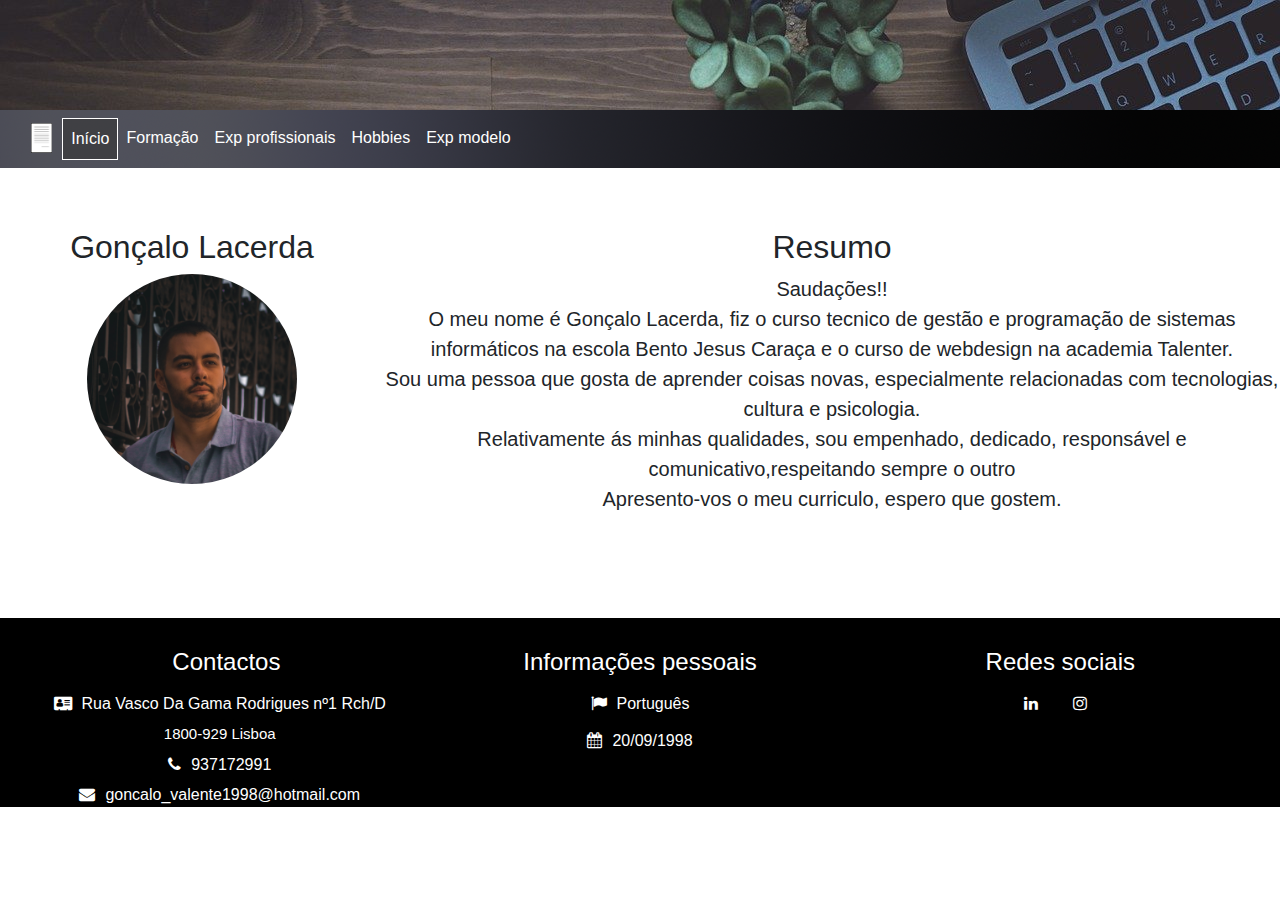
<file: Curriculo website/projeto/index.html>
<!DOCTYPE html>
<html lang="en">

<head>
  <meta charset="UTF-8">
  <meta http-equiv="X-UA-Compatible" content="IE=edge">
  <meta name="viewport" content="width=device-width, initial-scale=1.0">


  <!--Boootstrap-->
  <link rel="stylesheet" href="bootstrap/css/bootstrap-grid.css">
  <link rel="stylesheet" href="bootstrap/css/bootstrap-reboot.css">
  <link rel="stylesheet" href="bootstrap/css/bootstrap.css">

  <!--Font-Awesome-->
  <link rel="stylesheet" href="https://cdnjs.cloudflare.com/ajax/libs/font-awesome/4.7.0/css/font-awesome.min.css">
  <!--CSS-->
  <link rel="stylesheet" href="css/Style.css">
  <!--Bootstrap Js-->
  <script type="text/javascript" src="jquery/jquery-3.6.0.js"></script>
  <script type="text/javascript" src="bootstrap/js/bootstrap.bundle.js"></script>
  <script type="text/javascript" src="bootstrap/js/bootstrap.js"></script>
  <!--JQuery-->

  <!--JS-->

  <title>Início</title>
  <link rel="icon" type="image/x-icon" href="Imagens/cvico.png">
</head>

<body>
  <div class="container-fluid bg-content" style="height:110px">
  </div>

  <!--Navbar-->
  <div class="container-fluid bg-degrade">
    <nav class="navbar navbar-expand-sm navbar-dark">
      <button class="navbar-toggler" type="button" data-toggle="collapse" data-target="#navbarSupportedContent"
        aria-controls="navbarSupportedContent" aria-expanded="false" aria-label="Toggle navigation">
        <span class="navbar-light navbar-toggler-icon"></span>
      </button>
      <div class="collapse navbar-collapse" id="navbarSupportedContent">
        <ul class="navbar-nav justify-content-center">
          <li class="nav-item">
            <img alt="web design" id="nav-icon" src="Imagens/images.png" alt="Curriculo Imagem" style=" padding-right: 10px;" >
          </li>
          <li class="nav-item">
          </li>
          <li class="nav-item">
            <a class="nav-link text-white" href="index.html">Início</a>
          </li>
          <li class="nav-item">
            <a class="nav-link text-white"alt="Aprendizagem de webdesign" href="Formacao.html">Formação</a>
          </li>
          <li class="nav-item">
            <a class="nav-link text-white"alt="Profissional web design" href="ExpProfissional.html">Exp profissionais</a>
          </li>
          <li class="nav-item">
            <a class="nav-link text-white" href="Hobbies.html">Hobbies</a>
          </li>
          <li class="nav-item">
            <a class="nav-link text-white" alt="modelos portugal" href="Fotos.html">Exp modelo</a>
          </li>      
        </ul>
      </div>
    </nav>
  </div>

 
  <!---->

  <!--Content-Home-->

  <div class="flex-container">
    <div class="flex-item-left">
      <h2>Gonçalo Lacerda</h2>
      <img src="Imagens/r (28).jpg" alt="Curriculo Imagem" class="rounded-circle imgGoncalo">
    </div>
    <div class="flex-item-right">
      <h2 class="text-center">Resumo</h2>
      <p alt="curriculo webdesign">Saudações!!<br> O meu nome é Gonçalo Lacerda, fiz o curso tecnico de gestão e programação de sistemas informáticos na escola Bento Jesus Caraça
        e o curso de webdesign na academia Talenter.<br>
        Sou uma pessoa que gosta de aprender coisas novas, especialmente relacionadas com tecnologias, cultura e psicologia.<br>
        Relativamente ás minhas qualidades, sou empenhado, dedicado, responsável e comunicativo,respeitando sempre o outro <br>
        Apresento-vos o meu curriculo, espero que gostem.
       </p>
    </div>
  </div>

<!-- FOOTER -->
<div class="flex-container-footer bg-black">
  <div class="flex-item-left-footer text-white">
    <h4 class="text-center">&nbsp Contactos</h4>
    <i class="fa fa-address-card"  aria-hidden="true"><span>Rua Vasco Da Gama Rodrigues nº1 Rch/D</span></i><br>
    <span style="font-size: 15px;">1800-929 Lisboa</span><br>
    <i class="fa fa-phone"aria-hidden="true"><span>937172991</span></i><br>
    <i class="fa fa-envelope" style="padding: 0;" aria-hidden="true"><a href="mailto: goncalo_valente1998@hotmail.com">goncalo_valente1998@hotmail.com</a></i>
  </div>
  <div class="flex-item-center-footer text-white bg-black">
    <h4 class="text-center"alt="desenvolvedor front-end">Informações pessoais</h4>
    <i class="fa fa-flag"  aria-hidden="true"><span alt="desenvolvedor front end portugal">Português</span></i><br>
    <i class="fa fa-calendar"aria-hidden="true"><span>20/09/1998</span></i> 
  </div>
  <div class="flex-item-right-footer  text-white bg-black">
    <h4 class="text-center">Redes sociais</h4>
    <a href="https://www.linkedin.com/in/gon%C3%A7alo-valente-495739198" class="fa fa-linkedin"><span id="linkedin"></a>
    <a href="https://www.instagram.com/goncalo_valente19988/" class="fa fa-instagram"><span id="linkedin"></a> 
  </div>
</div>
  <script type="text/javascript" src="js/project.js"></script>
</body>

</html>
</file>
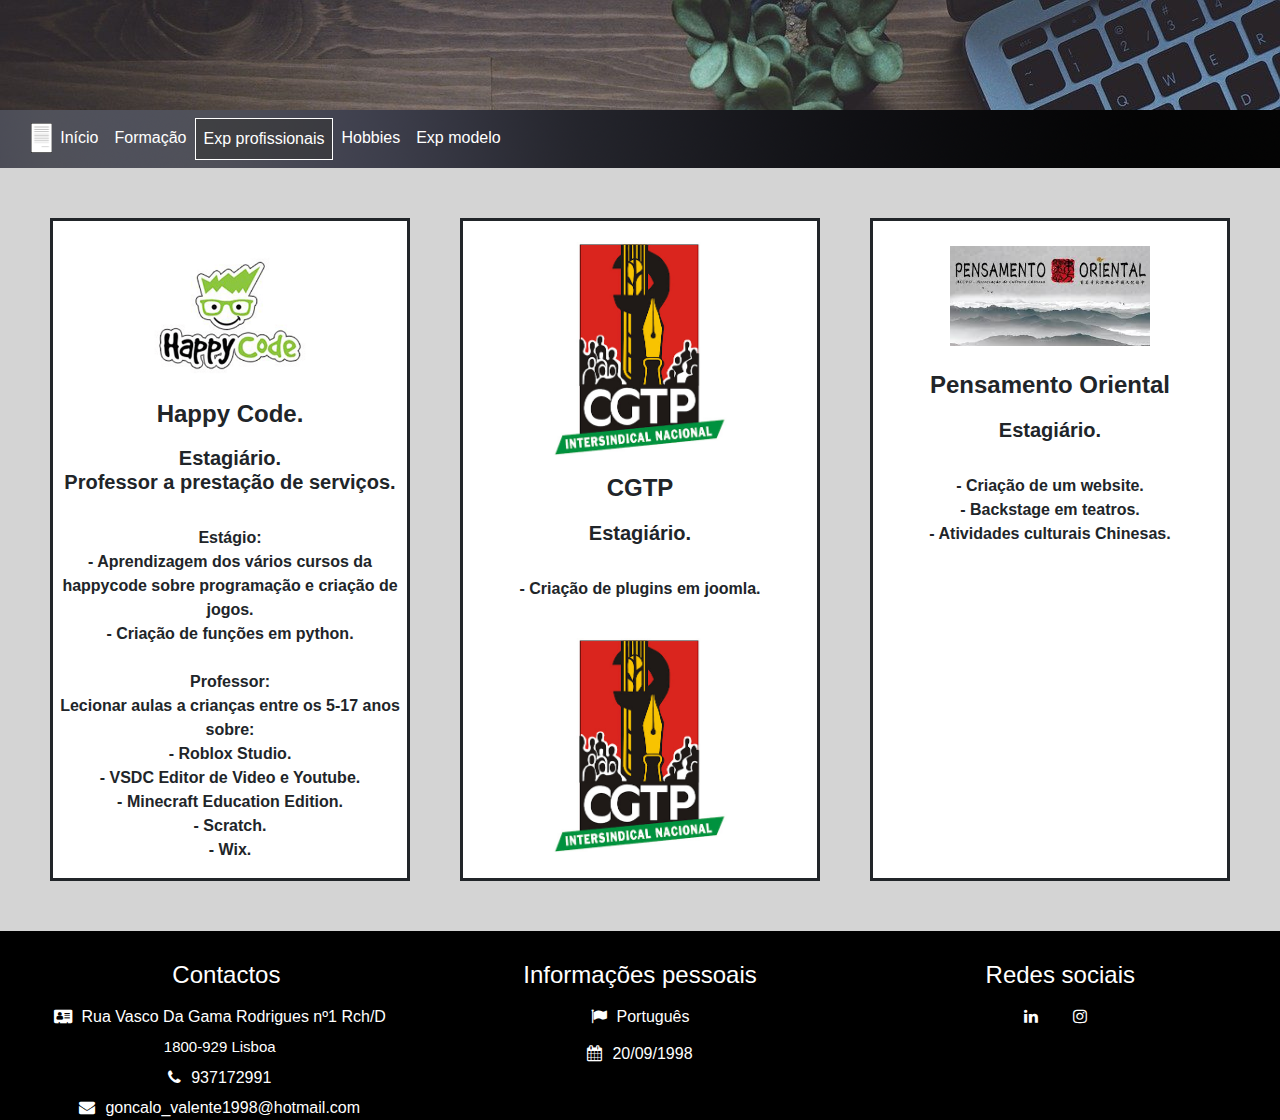
<file: Curriculo website/projeto/ExpProfissional.html>
<!DOCTYPE html>
<html lang="en">

<head>
    <meta charset="UTF-8">
    <meta http-equiv="X-UA-Compatible" content="IE=edge">
    <meta name="viewport" content="width=device-width, initial-scale=1.0">

  <!--Boootstrap-->
  <link rel="stylesheet" href="bootstrap/css/bootstrap-grid.css">
  <link rel="stylesheet" href="bootstrap/css/bootstrap-reboot.css">
  <link rel="stylesheet" href="bootstrap/css/bootstrap.css">

  <!--Font-Awesome-->
  <link rel="stylesheet" href="https://cdnjs.cloudflare.com/ajax/libs/font-awesome/4.7.0/css/font-awesome.min.css">
  <!--CSS-->
  <link rel="stylesheet" href="css/Style.css">
  <!--Bootstrap Js-->
  <script type="text/javascript" src="jquery/jquery-3.6.0.js"></script>
  <script type="text/javascript" src="bootstrap/js/bootstrap.bundle.js"></script>
  <script type="text/javascript" src="bootstrap/js/bootstrap.js"></script>
  <!--JQuery-->

    <title>Experiência profissional</title>
  <link rel="icon" type="image/x-icon" href="Imagens/cvico.png">
</head>

<body style="background-color: rgb(212, 212, 212);">
    <div class="container-fluid bg-content" style="height:110px">
    </div>
  
 <!--Navbar-->
 <div class="container-fluid bg-degrade">
  <nav class="navbar navbar-expand-sm navbar-dark">
    <button class="navbar-toggler" type="button" data-toggle="collapse" data-target="#navbarSupportedContent"
      aria-controls="navbarSupportedContent" aria-expanded="false" aria-label="Toggle navigation">
      <span class="navbar-light navbar-toggler-icon"></span>
    </button>
    <div class="collapse navbar-collapse" id="navbarSupportedContent">
      <ul class="navbar-nav justify-content-center">
        <li class="nav-item">
          <img id="nav-icon" src="Imagens/images.png" alt="Curriculo Imagem" >
        </li>
        <li class="nav-item">
        </li>
        <li class="nav-item">
          <a class="nav-link text-white" href="index.html">Início</a>
        </li>
        <li class="nav-item">
          <a class="nav-link text-white" href="Formacao.html">Formação</a>
        </li>
        <li class="nav-item">
          <a class="nav-link text-white" href="ExpProfissional.html">Exp profissionais</a>
        </li>
        <li class="nav-item">
          <a class="nav-link text-white" href="Hobbies.html">Hobbies</a>
        </li>
        <li class="nav-item">
          <a class="nav-link text-white" href="Fotos.html">Exp modelo</a>
        </li>      
      </ul>
    </div>
  </nav>
</div>

<!--Content ExpProfissional-->
<div class="flex-container-content content-formacao">
  <div class="flex-item-left-content bg-white">
    <img src="Imagens/Logotipo-HappyCode-1.png" class="mediaimage" alt="Ensino e aulas It" style="width:200px">
    <h4 style="padding: 10px 0 0 0;font-weight: bold;">Happy Code.</h4>
    <h5 style="padding: 10px 0 0 0;font-weight: bold;">Estagiário.<br>Professor a prestação de serviços. </h5>
    <p style="text-align:center; font-weight: bold;"><br>
     Estágio:<br>
     - Aprendizagem dos vários cursos da happycode sobre programação e criação de jogos.<br>
     - Criação de funções em python.<br><br>
     Professor:<br>
     Lecionar aulas a crianças entre os 5-17 anos sobre:<br>
     - Roblox Studio.<br>
     - VSDC Editor de Video e Youtube.<br>
     - Minecraft Education Edition.<br>
     - Scratch. <br>
     - Wix. 
  </div>
  <div class="flex-item-center-content bg-white ">
    <img src="Imagens/cgtp.jpg" class="mediaimage" alt="Formação It"style="width:180px;padding:10px 0 0 0">
    <h4 style="padding: 4px 0 0 0;font-weight: bold;">CGTP</h4>
    <h5 style="padding: 10px 0 0 0;font-weight: bold;">Estagiário.</h5>
    <p style="text-align:center; font-weight:bold;"><br> - Criação de plugins em joomla.
    </p>
    <img src="Imagens/cgtp.jpg" class="mediaimage" alt="Formação It"style="width:180px;padding:10px 0 0 0">
  </div>
  <div class="flex-item-right-content bg-white">
    <img src="Imagens/transferir.jfif" alt="Lingua chinesa" class="mediaimage" style="width:200px;padding:25px 0 0 0">
    <h4 style="padding: 25px 0 0 0;font-weight: bold;">Pensamento Oriental</h4>
    <h5 style="padding: 10px 0 0 0;font-weight: bold;">Estagiário.</h5>
    <p style="text-align:center; font-weight: bold;"><br>
      - Criação de um website.<br>
      - Backstage em teatros.<br>
      - Atividades culturais Chinesas.</p>

  </div>
</div>
<!--Caso utilizem a opção do browser ver fonte de pagina e tenham interesse nos voluntariados que fiz
    Quinta dos olivais: Limpar estabulos e recolher ervas daninha.
    Camara municipal de Lisboa: limpeza de grafitis na cidade de lisboa.
    Espero que estejam a gostar do meu curriculo.
-->



<!---->
<!-- FOOTER -->
<div class="flex-container-footer bg-black">
    <div class="flex-item-left-footer text-white">
      <h4 class="text-center">&nbsp Contactos</h4>
      <i class="fa fa-address-card"  aria-hidden="true"><span>Rua Vasco Da Gama Rodrigues nº1 Rch/D</span></i><br>
      <span style="font-size: 15px;">1800-929 Lisboa</span><br>
      <i class="fa fa-phone"aria-hidden="true"><span>937172991</span></i><br>
      <i class="fa fa-envelope" style="padding: 0;" aria-hidden="true"><a href="mailto: goncalo_valente1998@hotmail.com">goncalo_valente1998@hotmail.com</a></i>
    </div>
    <div class="flex-item-center-footer text-white bg-black">
      <h4 class="text-center">Informações pessoais</h4>
      <i class="fa fa-flag"  aria-hidden="true"><span>Português</span></i><br>
      <i class="fa fa-calendar"aria-hidden="true"><span>20/09/1998</span></i> 
    </div>
    <div class="flex-item-right-footer  text-white bg-black">
      <h4 class="text-center">Redes sociais</h4>
      <a href="https://www.linkedin.com/in/gon%C3%A7alo-valente-495739198" class="fa fa-linkedin"><span id="linkedin"></a>
      <a href="https://www.instagram.com/goncalo_valente19988/" class="fa fa-instagram"><span id="linkedin"></a> 
    </div>
  </div>
  
    <script type="text/javascript" src="js/project.js"></script>
</body>

</html>
</file>
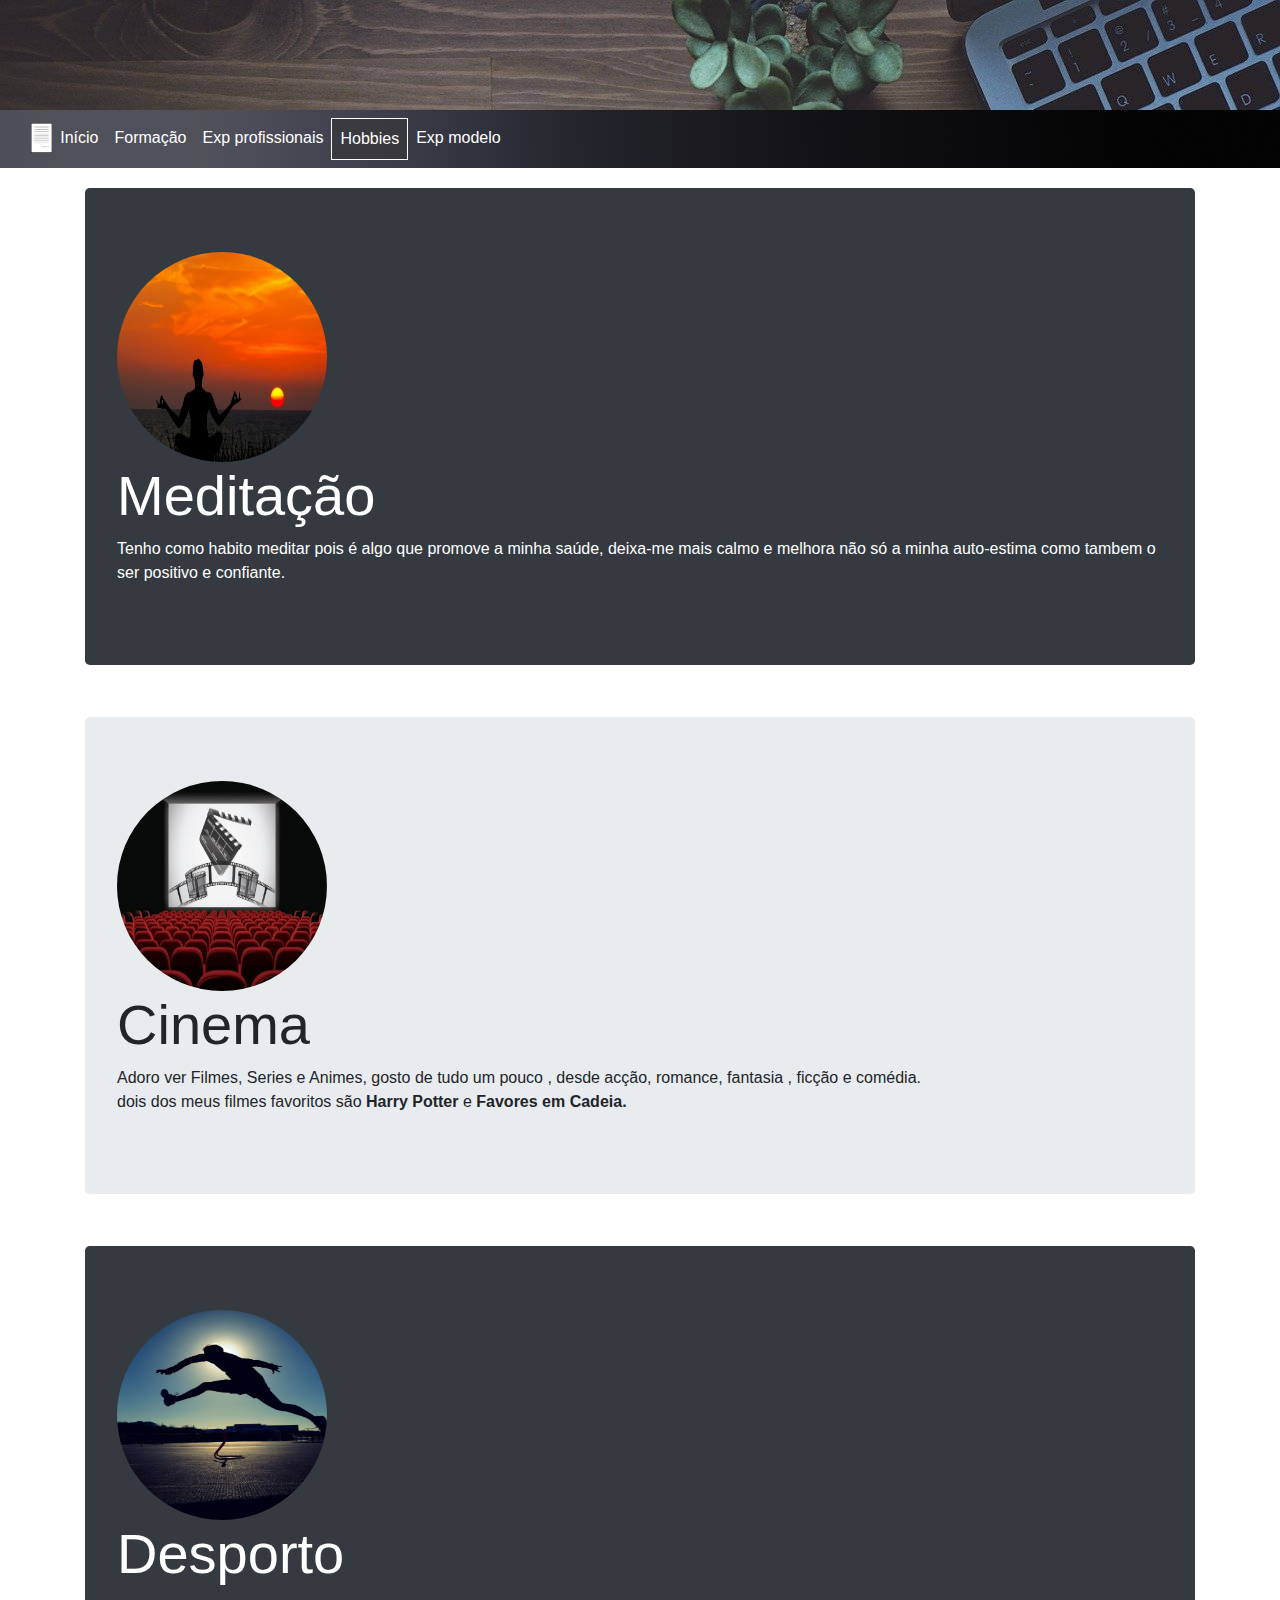
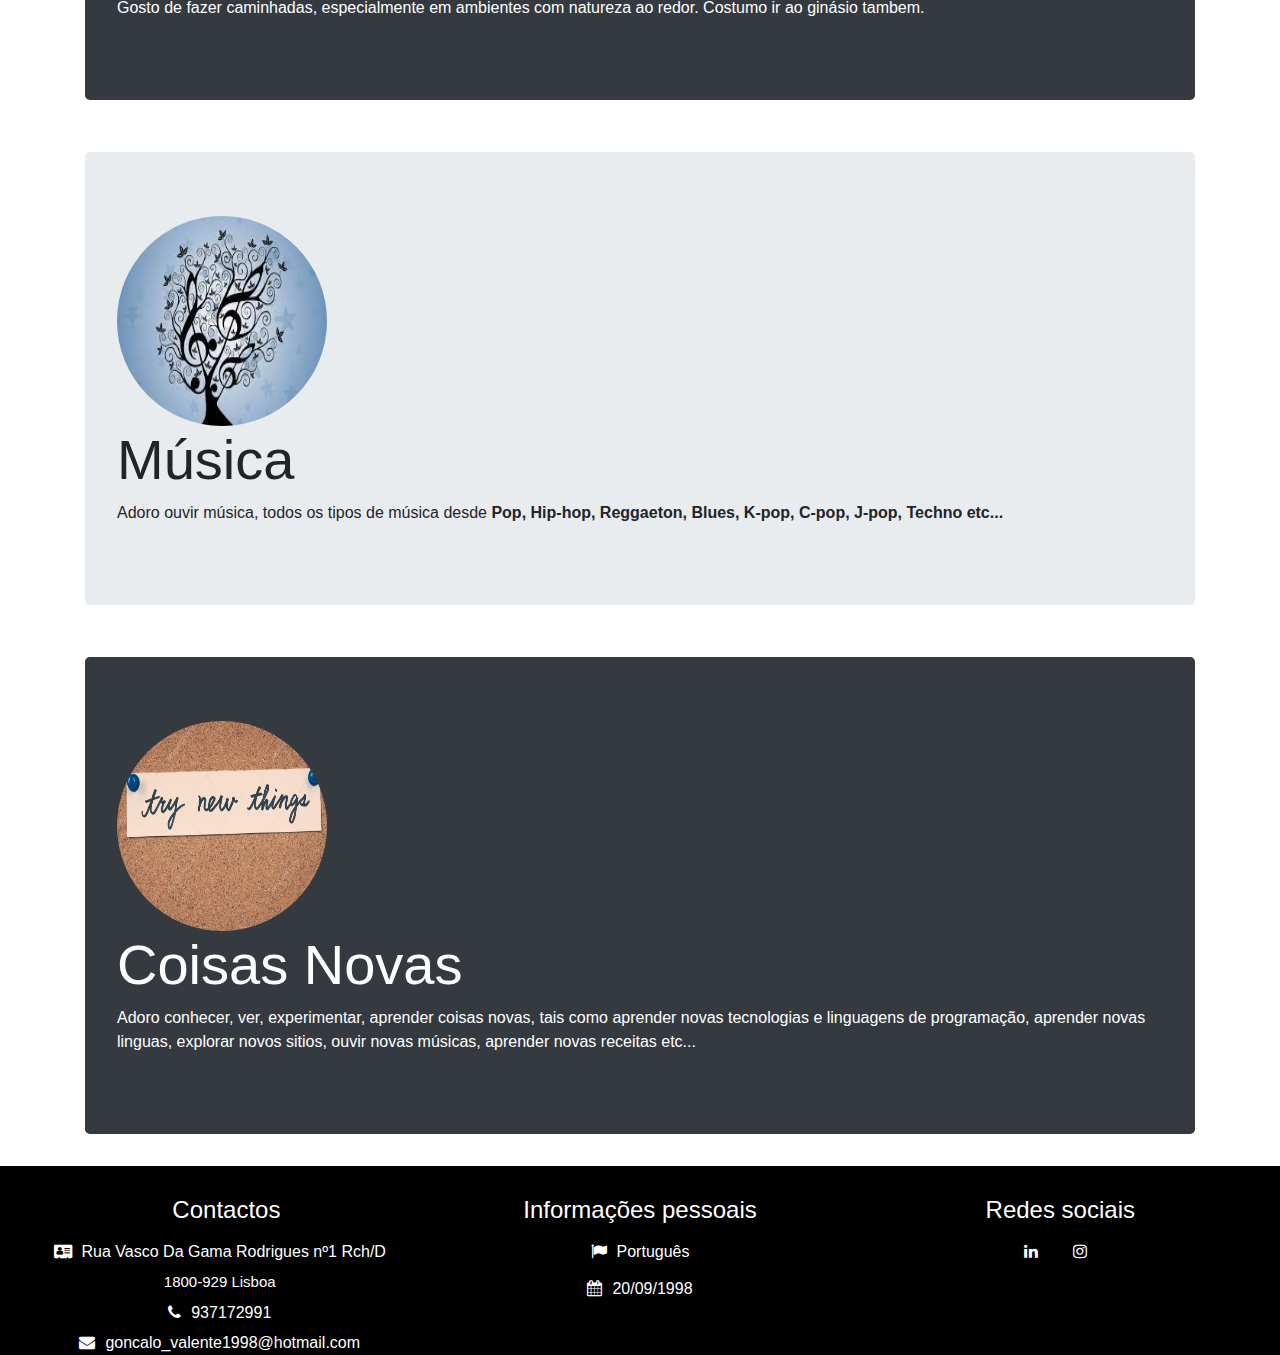
<file: Curriculo website/projeto/Hobbies.html>
<!DOCTYPE html>
<html lang="en">

<head>
  <meta charset="UTF-8">
  <meta http-equiv="X-UA-Compatible" content="IE=edge">
  <meta name="viewport" content="width=device-width, initial-scale=1.0">

  <!--Boootstrap-->
  <link rel="stylesheet" href="bootstrap/css/bootstrap-grid.css">
  <link rel="stylesheet" href="bootstrap/css/bootstrap-reboot.css">
  <link rel="stylesheet" href="bootstrap/css/bootstrap.css">

  <!--Font-Awesome-->
  <link rel="stylesheet" href="https://cdnjs.cloudflare.com/ajax/libs/font-awesome/4.7.0/css/font-awesome.min.css">
  <!--CSS-->
  <link rel="stylesheet" href="css/Style.css">
  <!--Bootstrap Js-->
  <script type="text/javascript" src="jquery/jquery-3.6.0.js"></script>
  <script type="text/javascript" src="bootstrap/js/bootstrap.bundle.js"></script>
  <script type="text/javascript" src="bootstrap/js/bootstrap.js"></script>
  <!--JQuery-->

  <title>Hobbies</title>
  <link rel="icon" type="image/x-icon" href="Imagens/cvico.png">
</head>

<body>
  <div class="container-fluid bg-content" style="height:110px">
  </div>

 <!--Navbar-->
 <div class="container-fluid bg-degrade">
  <nav class="navbar navbar-expand-sm navbar-dark">
    <button class="navbar-toggler" type="button" data-toggle="collapse" data-target="#navbarSupportedContent"
      aria-controls="navbarSupportedContent" aria-expanded="false" aria-label="Toggle navigation">
      <span class="navbar-light navbar-toggler-icon"></span>
    </button>
    <div class="collapse navbar-collapse" id="navbarSupportedContent">
      <ul class="navbar-nav justify-content-center">
        <li class="nav-item">
          <img id="nav-icon" src="Imagens/images.png" alt="Curriculo Imagem" >
        </li>
        <li class="nav-item">
        </li>
        <li class="nav-item">
          <a class="nav-link text-white" href="index.html">Início</a>
        </li>
        <li class="nav-item">
          <a class="nav-link text-white" href="Formacao.html">Formação</a>
        </li>
        <li class="nav-item">
          <a class="nav-link text-white" href="ExpProfissional.html">Exp profissionais</a>
        </li>
        <li class="nav-item">
          <a class="nav-link text-white" href="Hobbies.html">Hobbies</a>
        </li>
        <li class="nav-item">
          <a class="nav-link text-white" href="Fotos.html">Exp modelo</a>
        </li>      
      </ul>
    </div>
  </nav>
</div>

  <!--content Hoobies-->
  <div class="container" style="padding-top: 20px;">
    <div class="jumbotron bg-dark">
      <img src="Imagens/Meditação1-Revista-Medicina-Integrativa-nov-2018.jpg" alt="Curriculo Image"
        class="rounded-circle imgGoncalo">
      <h1 class="display-4 text-white">Meditação</h1>
      <p class="text-white">Tenho como habito meditar pois é algo que promove a minha saúde, deixa-me mais calmo e
        melhora não só a minha auto-estima como tambem o ser positivo e confiante. </p>
    </div>
  </div>
  <div class="container" style="padding-top: 20px;">
    <div class="jumbotron">
      <img src="Imagens/cinema-720x455.jpg" alt="Curriculo Image" class="rounded-circle imgGoncalo">
      <h1 class="display-4">Cinema</h1>
      <p>Adoro ver Filmes, Series e Animes, gosto de tudo um pouco , desde acção, romance, fantasia , ficção e
        comédia.<br>
        dois dos meus filmes favoritos são <b>Harry Potter</b> e <b>Favores em Cadeia.</b>
      </p>
    </div>
    </div>
    <div class="container" style="padding-top: 20px;">
      <div class="jumbotron bg-dark">
        <img src="Imagens/J1.jpg" alt="Curriculo Image" class="rounded-circle imgGoncalo">
        <h1 class="display-4 text-white">Desporto</h1>
        <p class="text-white">Gosto de fazer caminhadas, especialmente em ambientes com natureza ao redor. Costumo ir ao
          ginásio tambem.</p>
      </div>
    </div>
    <div class="container" style="padding-top: 20px;">
      <div class="jumbotron">
        <img src="Imagens/transferir (2).jfif" alt="Curriculo Image" class="rounded-circle imgGoncalo">
        <h1 class="display-4">Música</h1>
        <p>Adoro ouvir música, todos os tipos de música desde <b>Pop, Hip-hop, Reggaeton, Blues, K-pop, C-pop, J-pop, Techno etc...</b>
        </p>
      </div>
    </div>
    <div class="container" style="padding-top: 20px;">
      <div class="jumbotron bg-dark">
        <img src="Imagens/depositphotos_91086354-stock-photo-try-new-things.jpg" alt="Curriculo Image"
          class="rounded-circle imgGoncalo">
        <h1 class="display-4 text-white">Coisas Novas</h1>
        <p class="text-white">Adoro conhecer, ver, experimentar, aprender coisas novas, tais como aprender novas tecnologias e linguagens de programação, aprender novas linguas, explorar novos sitios, ouvir novas músicas, aprender novas receitas etc... </p>
      </div>
    </div>
    <!-- FOOTER -->
    <div class="flex-container-footer bg-black">
      <div class="flex-item-left-footer text-white">
        <h4 class="text-center">&nbsp Contactos</h4>
        <i class="fa fa-address-card" aria-hidden="true"><span>Rua Vasco Da Gama Rodrigues nº1 Rch/D</span></i><br>
        <span style="font-size: 15px;">1800-929 Lisboa</span><br>
        <i class="fa fa-phone" aria-hidden="true"><span>937172991</span></i><br>
        <i class="fa fa-envelope" style="padding: 0;" aria-hidden="true"><a
            href="mailto: goncalo_valente1998@hotmail.com">goncalo_valente1998@hotmail.com</a></i>
      </div>
      <div class="flex-item-center-footer text-white bg-black">
        <h4 class="text-center">Informações pessoais</h4>
        <i class="fa fa-flag" aria-hidden="true"><span>Português</span></i><br>
        <i class="fa fa-calendar" aria-hidden="true"><span>20/09/1998</span></i>
      </div>
      <div class="flex-item-right-footer  text-white bg-black">
        <h4 class="text-center">Redes sociais</h4>
        <a href="https://www.linkedin.com/in/gon%C3%A7alo-valente-495739198" class="fa fa-linkedin"><span
            id="linkedin"></a>
        <a href="https://www.instagram.com/goncalo_valente19988/" class="fa fa-instagram"><span id="linkedin"></a>
      </div>
    </div>

    <script type="text/javascript" src="js/project.js"></script>
</body>

</html>
</file>
<file: Curriculo website/projeto/css/Style.css>
span{
    font-family: Arial, Helvetica, sans-serif;
}
a{
    font-family: Arial, Helvetica, sans-serif;
    color: white;
}
a:hover{
    color: rgba(151, 150, 150, 0.582);



}
.active{
    background-color:rgba(54, 54, 54, 0.61);
  
 border: solid;
border-width: 1px;
  
  }
a.text-white:hover{
    color: grey!important; 
    text-decoration: underline;



}
.bg-degrade {

    background-image: url("../Imagens/degrade.png");
    background-size: cover;
}

#nav-logo {
    height: 50px;
}

h2 {
    font-family: Arial, Helvetica, sans-serif;
    padding-top: 60px;
}
h4{
    font-family: Arial, Helvetica, sans-serif;
}

#nav-icon {
    height: 35px;
    padding-top: 5px;

}

.bg-content {

    background-image: url("../Imagens/workspace-g9511c21e8_1280.jpg");
    background-size: cover;

}
.bg-black{
    background-color: black;
}
.imgGoncalo {

    width: 210px;
    height: 210px;


}
.flex-container {
    display: flex;
    flex-direction: row;
    font-size: 20px;
    text-align: center;
    font-family: Arial, Helvetica, sans-serif;
    height: 450px;
}
.flex-container-fotos{
    display: flex;
    flex-direction: row;
    font-size: 20px;
    text-align: center;
    font-family: Arial, Helvetica, sans-serif;
  padding-left: 30px;



}

.flex-container-footer {
    display: flex;
    flex-direction: row;
   
    text-align: center;
    font-family: Arial, Helvetica, sans-serif;

}
.flex-container-content{
    display: flex;
    flex-direction: row;
   
    text-align: center; 
    font-family: Arial, Helvetica, sans-serif;
    
}
.flex-item-left {

 
    flex: 30%;
}

.flex-item-right {

   
    flex: 70%;
}
.flex-item-left-footer {

 
    flex: 33%;
}
.flex-item-center-footer {

   
    flex: 30%;
}
.flex-item-right-footer {
    
    flex: 33%;
}

.fotos-titulo{
padding-top: 40px;
padding-left: 33px;
font-family: Arial, Helvetica, sans-serif;
 
margin-bottom: 0;

}


.fotos1{
    padding-bottom: 10px;padding-top: 40px;margin-left: 125px;margin-right: 100px
}


.flex4 {

 
    flex: 25%;
}
.flex3 {

 
    flex: 25%;
}
.flex2 {

 
    flex: 25%;
}
.flex1 {

 
    flex: 25%;
}


.flex-item-left-content {
    flex: 30%;
    border-style:solid;
    padding: 20px 0 0 0;
    margin:0px 0px 0px 50px
}
.flex-item-left-content2 {
    flex: 30%;
    border-style:solid;
    padding: 32px 0 0 0;
    margin:0px 0px 0px 50px
}
.flex-item-center-content {
    flex: 30%;
    border-style:solid;
    margin:0px 0px 0px 50px
}
.flex-item-center-content2 {
    flex: 30%;
    border-style:solid;
    margin:0px 0px 0px 50px
}
.flex-item-right-content {

    flex: 30%;
    border-style:solid;
    margin:0px 50px 0px 50px

}

.bg-white{

    background-color: white;
}
.deg{
  
}
.content-formacao{
    padding-top:50px;
    padding-bottom:50px
}

.fa {  
 padding: 10px;
  }  

  h4{
padding-top: 30px;

  }

  i>span{
padding-left: 10px;

  }
  i>a{
    padding-left: 10px;
    padding-top: 0;
      }
    #linkedin{
        padding-left: 10px;
        padding-top: 0; 
    }
    .mediaimage{

    }

    div.gallery {
        margin: 5px;
        border: 1px solid #ccc;
        float: left;
        width: 180px;
      }
      
      div.gallery:hover {
        border: 1px solid #777;
      }
      
      div.gallery img {
        width: 100%;
        height: auto;
      }
      
      div.desc {
        padding: 15px;
        text-align: center;
      }








@media (max-width:800px) {
    .flex-container {
        flex-direction: column;
    }
}
@media (max-width:800px) {
    .flex-container-footer {
        flex-direction: column;
        margin-top: 570px;
      

    }
    @media (max-width:800px) {
       .deg{
      background-color: black;
        }
    }   
}

@media (max-width:800px) {
    .content-formacao {
  padding-bottom: 0;
    margin-bottom: 0;

    }
}
@media (max-width:800px) {
    .flex-container-content {
        flex-direction: column;
        margin-top: 100px;
      

    }}
    @media (max-width:800px) {
        .flex-item-left-content {
            flex: 30%;
            border-style:solid;
            padding: 32px 0 0 0;
            margin:0px  90px 50px 90px
        }
        }
        @media (max-width:800px) {
            .flex-item-left-content2 {
                flex: 30%;
                border-style:solid;
                padding: 32px 0 0 0;
                margin:0px  90px 0px 90px
            }
            }

        @media (max-width:800px) {
            .flex-item-center-content {
                flex: 30%;
                border-style:solid;
                padding: 32px 0 0 0;
                margin:0px  90px 50px 90px
            }
            }
            @media (max-width:800px) {
                .flex-item-center-content2 {
                    flex: 30%;
                    border-style:solid;
                    padding: 32px 0 0 0;
                    margin:50px  90px 0px 90px
                }
                }
         
               
   @media (max-width:800px) {
                .flex-item-right-content {
                    flex: 30%;
                    border-style:solid;
                    padding: 32px 0 0 0;
                    margin:0px  90px 0px 90px
                }
                }
                @media (max-width:800px) {
                    .mediaimage{
                        width: 150px !important;
                    }
                    }

                    @media (max-width:800px) {
                        .flex-container-fotos {
                            flex-direction: column;
                      margin-left: 75px;
                      padding-left: 0;
                           
                        }
                    }
                    @media (max-width:800px) {
                        .fotos-titulo {
                           margin-right: 55px;
                    
                           
                        }
                    }
</file>
